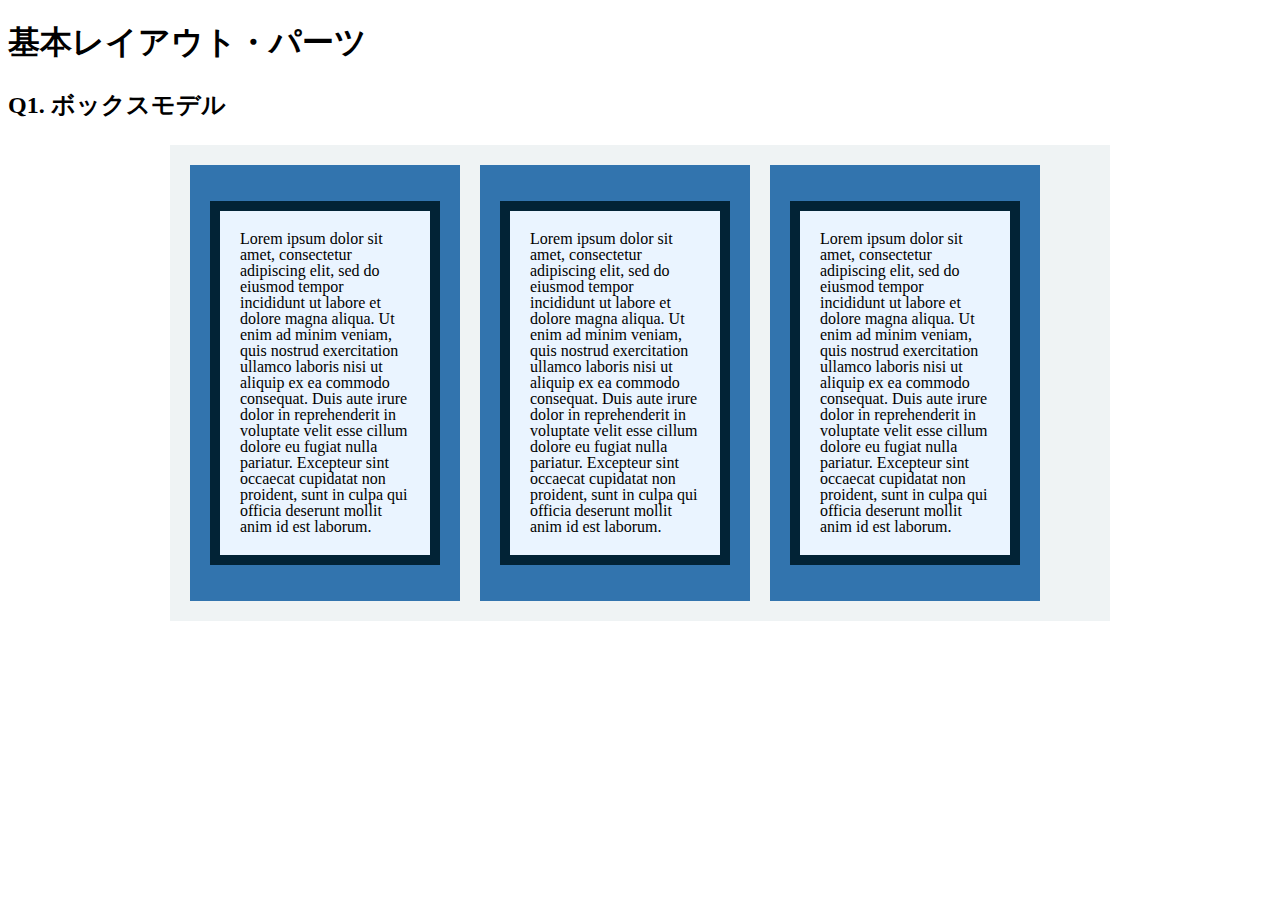
<file: layout_parts/q1/index.html>
<!DOCTYPE html>
<html>
  <head>
    <meta charset="utf-8">
    <meta http-equiv="X-UA-Compatible" content="IE=edge">
    <meta name="viewport" content="width=device-width, initial-scale=1.0, maximum-scale=1.0, user-scalable=no">
    <meta name="format-detection" content="telephone=no">
    <title>基本レイアウト・パーツ</title>
    <link rel="stylesheet" href="http://gizumo-inc.github.io/sample/front-lesson/layout_parts_new/assets/css/reset.css">
    <link rel="stylesheet" href="http://gizumo-inc.github.io/sample/front-lesson/layout_parts_new/assets/css/base.css">
    <link rel="stylesheet" href="css/style.css">
  </head>
  <body>
    <div class="wrapper">
      <h1 class="title">基本レイアウト・パーツ</h1>
      <h2 class="headline">
        <p class="headline__text">Q1. ボックスモデル</p>
      </h2>
      <div class="box">
        <!--
            このQ1のみ「answer」フォルダがあり、そこにQ1でのHTML/CSSの説明が書いてあります。
            その「index.html」をブラウザとテキストエディタで開き、参考にしてみてください。

             この問題はmarginとpaddingとborderをうまく使ってボックスを配置する問題です。
             レイアウトとしては、1つの大きなボックスの中に3つのボックスが横並びになっていて、
             さらにその3つのボックスの中にそれぞれ1つずつボックスが入っている形になっています。
             3つのボックスはfloatで横並びにしているので、clearfixでの解除も忘れないようにしてください。

             ■この問題で使う大事なプロパティ
             ・margin
             ・padding
             ・border
             ・float
        -->
        <!-- 回答はクラスq1の要素の中に書いてね -->
        <!-- すでについてるクラスにはstyleを指定しない。styleをつける場合は自分で新たにクラスをつけること -->
        <div class="q1 q1__content clearfix"> <!--q1__content__boxというクラスは、背景がグレーのボックス -->
          <div class="q1__content__box">  <!--q1__content__boxというクラスは、背景が濃い青のボックス -->
            <p class="q1__content__text">Lorem ipsum dolor sit amet, consectetur adipiscing elit, sed do eiusmod tempor incididunt ut labore et dolore magna aliqua. Ut enim ad minim veniam, quis nostrud exercitation ullamco laboris nisi ut aliquip ex ea commodo consequat. Duis aute irure dolor in reprehenderit in voluptate velit esse cillum dolore eu fugiat nulla pariatur. Excepteur sint occaecat cupidatat non proident, sunt in culpa qui officia deserunt mollit anim id est laborum.</p>
          </div>

          <div class="q1__content__box">
            <p class="q1__content__text">Lorem ipsum dolor sit amet, consectetur adipiscing elit, sed do eiusmod tempor incididunt ut labore et dolore magna aliqua. Ut enim ad minim veniam, quis nostrud exercitation ullamco laboris nisi ut aliquip ex ea commodo consequat. Duis aute irure dolor in reprehenderit in voluptate velit esse cillum dolore eu fugiat nulla pariatur. Excepteur sint occaecat cupidatat non proident, sunt in culpa qui officia deserunt mollit anim id est laborum.</p>
          </div>

          <div class="q1__content__box">
            <p class="q1__content__text">Lorem ipsum dolor sit amet, consectetur adipiscing elit, sed do eiusmod tempor incididunt ut labore et dolore magna aliqua. Ut enim ad minim veniam, quis nostrud exercitation ullamco laboris nisi ut aliquip ex ea commodo consequat. Duis aute irure dolor in reprehenderit in voluptate velit esse cillum dolore eu fugiat nulla pariatur. Excepteur sint occaecat cupidatat non proident, sunt in culpa qui officia deserunt mollit anim id est laborum.</p>
          </div>
        </div>
        <!-- 回答はクラスq1の要素の中に書いてね -->
      </div>
    </div>
  </body>
</html>
</file>
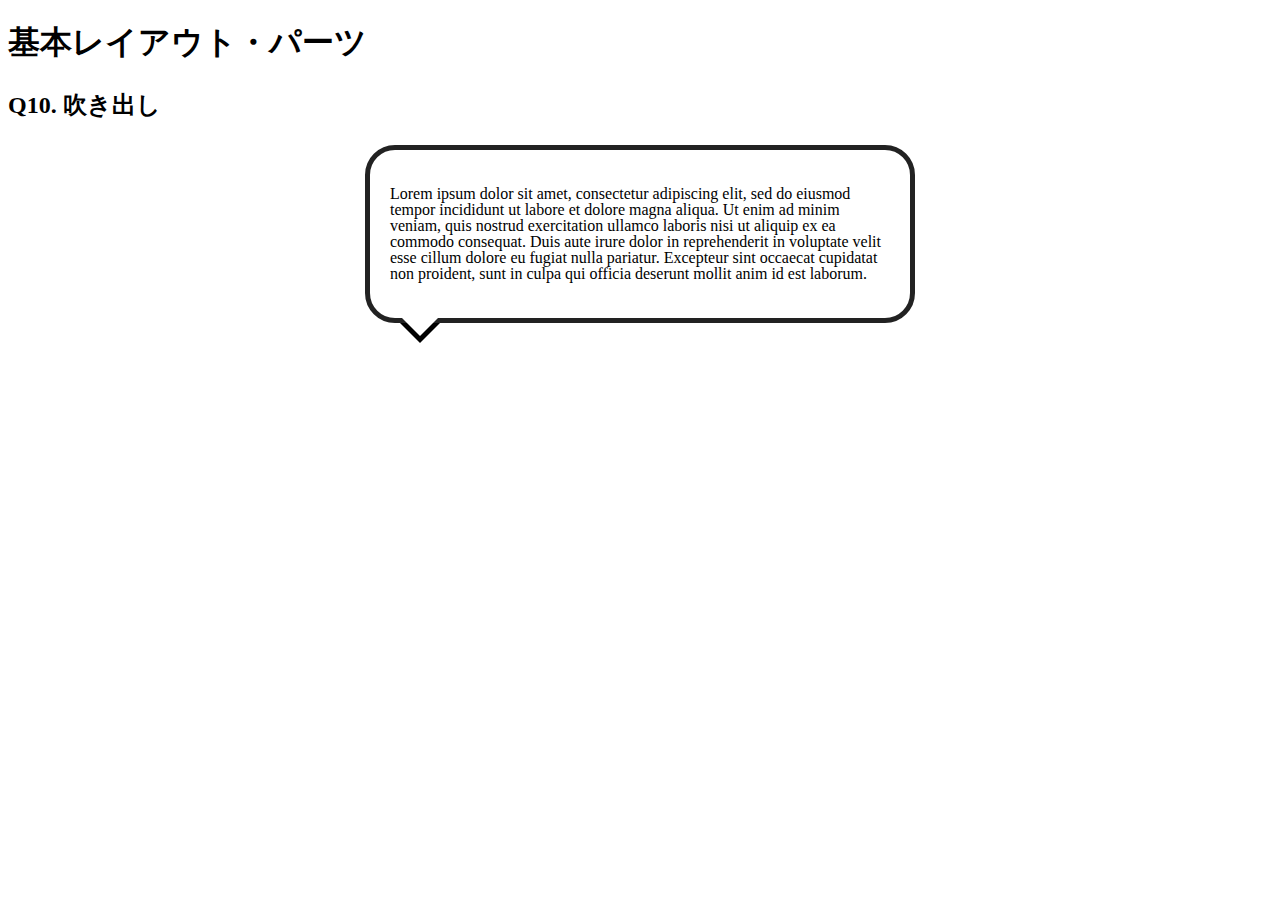
<file: layout_parts/q10/index.html>
<!DOCTYPE html>
<html>
  <head>
    <meta charset="utf-8">
    <meta http-equiv="X-UA-Compatible" content="IE=edge">
    <meta name="viewport" content="width=device-width, initial-scale=1.0, maximum-scale=1.0, user-scalable=no">
    <meta name="format-detection" content="telephone=no">
    <title>基本レイアウト・パーツ</title>
    <link rel="stylesheet" href="http://gizumo-inc.github.io/sample/front-lesson/layout_parts_new/assets/css/reset.css">
    <link rel="stylesheet" href="http://gizumo-inc.github.io/sample/front-lesson/layout_parts_new/assets/css/base.css">
    <link rel="stylesheet" href="css/style.css">
  </head>
  <body>
    <div class="wrapper">
      <h1 class="title">基本レイアウト・パーツ</h1>
      <h2 class="headline">
        <p class="headline__text">Q10. 吹き出し</p>
      </h2>
      <div class="box">
        <!--
             吹き出しというのもwebサイトにおいてよく使われるパーツです。
             これもCSSだけで実装することができますが、吹き出しの枠線の三角の部分がむずかしいかと思います。
             やり方は何通りかありますので、調べてみて自分なりの方法で再現してみてください。

             ■この問題で使う大事なプロパティ
             ・position

             ■この問題で使う大事な擬似要素
             ・:before
             ・:after
        -->
        <!-- 回答はクラスq10の要素の中に書いてね -->
        <!-- すでについてるクラスにはstyleを指定しない。styleをつける場合は自分で新たにクラスをつけること -->
        <div class="q10">
          <div class="balloon">
            <p class="q10__text">Lorem ipsum dolor sit amet, consectetur adipiscing elit, sed do eiusmod tempor incididunt ut labore et dolore magna aliqua. Ut enim ad minim veniam, quis nostrud exercitation ullamco laboris nisi ut aliquip ex ea commodo consequat. Duis aute irure dolor in reprehenderit in voluptate velit esse cillum dolore eu fugiat nulla pariatur. Excepteur sint occaecat cupidatat non proident, sunt in culpa qui officia deserunt mollit anim id est laborum.</p>
          </div>          
        </div>
        <!-- 回答はクラスq10の要素の中に書いてね -->
      </div>
    </div>
  </body>
</html>
</file>
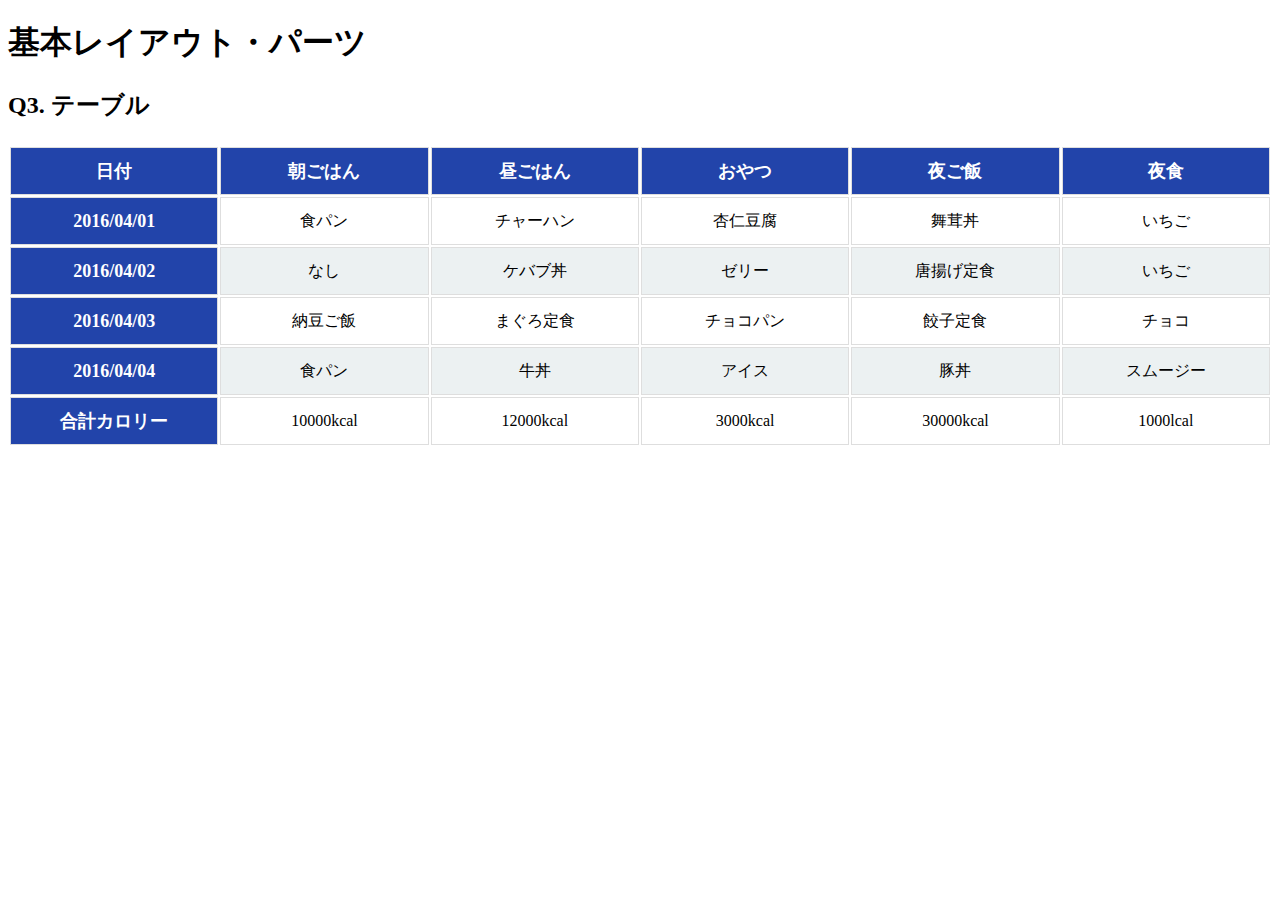
<file: layout_parts/q3/index.html>
<!DOCTYPE html>
<html>
  <head>
    <meta charset="utf-8">
    <meta http-equiv="X-UA-Compatible" content="IE=edge">
    <meta name="viewport" content="width=device-width, initial-scale=1.0, maximum-scale=1.0, user-scalable=no">
    <meta name="format-detection" content="telephone=no">
    <title>基本レイアウト・パーツ</title>
    <link rel="stylesheet" href="http://gizumo-inc.github.io/sample/front-lesson/layout_parts_new/assets/css/reset.css">
    <link rel="stylesheet" href="http://gizumo-inc.github.io/sample/front-lesson/layout_parts_new/assets/css/base.css">
    <link rel="stylesheet" href="css/style.css">
  </head>
  <body>
    <div class="wrapper">
      <h1 class="title">基本レイアウト・パーツ</h1>
      <h2 class="headline">
        <p class="headline__text">Q3. テーブル</p>
      </h2>
      <div class="box">
        <!--
             tableタグを使って表をつくってもらいます。
             tableタグ内では使っていいタグと使っていい順序というものが決まっています。
             それを検索しながら当てはめてください。

             背景色が青いセルのfont-sizeは18pxでline-heightが26pxです。
             それ以外のセルはfont-sizeが16pxでline-heightが22pxです。

             ■この問題で使う大事なプロパティ
             ・table-layout

             ■この問題で使う大事な擬似要素
             ・:nth-child
             ・:first-child
             ・:last-child

             ■必須ではないけど使えると便利な擬似要素
             ・:not
        -->
        <!-- 回答はクラスq3の要素の中に書いてね -->
        <!-- すでについてるクラスにはstyleを指定しない。styleをつける場合は自分で新たにクラスをつけること -->
        <div class="q3">
          <table class="q3__content">
            <thead>
              <tr>
                <th>日付</th>
                <th>朝ごはん</th>
                <th>昼ごはん</th>
                <th>おやつ</th>
                <th>夜ご飯</th>
                <th>夜食</th>
              </tr>
          </thead>

          <tbody>
            <tr>
              <th>2016/04/01</th>
              <td>食パン</td>
              <td>チャーハン</td>
              <td>杏仁豆腐</td>
              <td>舞茸丼</td>
              <td>いちご</td>
            </tr>

            <tr>
              <th>2016/04/02</th>
              <td>なし</td>
              <td>ケバブ丼</td>
              <td>ゼリー</td>
              <td>唐揚げ定食</td>
              <td>いちご</td>
            </tr>

            <tr>
              <th>2016/04/03</th>              
              <td>納豆ご飯</td>
              <td>まぐろ定食</td>
              <td>チョコパン</td>
              <td>餃子定食</td>
              <td>チョコ</td>
            </tr>
            
            <tr>
              <th>2016/04/04</th>
              <td>食パン</td>
              <td>牛丼</td>
              <td>アイス</td>
              <td>豚丼</td>              
              <td>スムージー</td>
            </tr>

            <tr>
              <th>合計カロリー</th>
              <td>10000kcal</td>
              <td>12000kcal</td>
              <td>3000kcal</td>
              <td>30000kcal</td>              
              <td>1000lcal</td>
            </tr>
          </tbody>
        </table>
        </div>
        <!-- 回答はクラスq3の要素の中に書いてね -->
      </div>
    </div>
  </body>
</html>
</file>
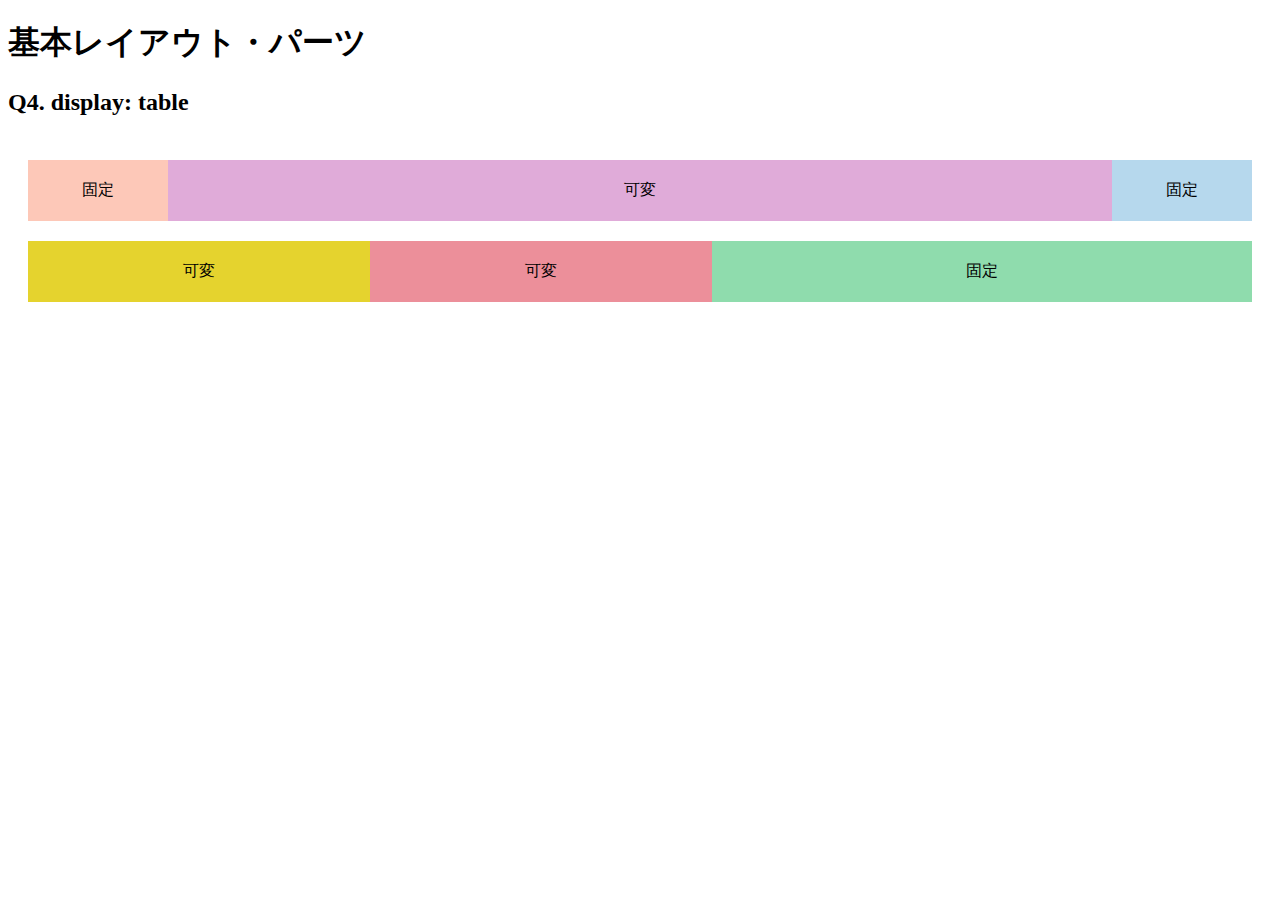
<file: layout_parts/q4/index.html>
<!DOCTYPE html>
<html>
  <head>
    <meta charset="utf-8">
    <meta http-equiv="X-UA-Compatible" content="IE=edge">
    <meta name="viewport" content="width=device-width, initial-scale=1.0, maximum-scale=1.0, user-scalable=no">
    <meta name="format-detection" content="telephone=no">
    <title>基本レイアウト・パーツ</title>
    <link rel="stylesheet" href="http://gizumo-inc.github.io/sample/front-lesson/layout_parts_new/assets/css/reset.css">
    <link rel="stylesheet" href="http://gizumo-inc.github.io/sample/front-lesson/layout_parts_new/assets/css/base.css">
    <link rel="stylesheet" href="css/style.css">
  </head>
  <body>
    <div class="wrapper">
      <h1 class="title">基本レイアウト・パーツ</h1>
      <h2 class="headline">
        <p class="headline__text">Q4. display: table</p>
      </h2>
      <div class="box">
        <!--
             Webサイトを作る際、「メインコンテンツはウィンドウの横幅に応じて伸縮するけれどサイドバーは常に固定値」といったようなレイアウトをすることが多々あります。
             そのようなときに、ウィンドウサイズに対して固定のものと可変のものを横に並べるやり方がわからないとレイアウトができません。
             display: tableを使うことで実現することができるのでやってみましょう。
             固定と書いてあるdivはウィンドウサイズが変わっても横幅が変化せず、可変と書いてあるdivはウィンドウサイズの変化に合わせて横幅が変化するようにスタイルをあてます。

             今回もHTMLは記述してあるので、新たにclassを付与してスタイルをあててください。
             .q4のdivにスタイルを当てる場合は、.q4に当てるのではなく新たにclassを付与してスタイルをあててください。

             ■この問題で使う大事なプロパティ
             ・display: table
             ・display: table-cell
        -->
        <!-- 回答はクラスq4の要素の中に書いてね -->
        <!-- すでについてるクラスにはstyleを指定しない。styleをつける場合は自分で新たにクラスをつけること -->
        <!-- 新たにタグは追加しなくてもできます。 -->
        <div class="q4 q4__contant">
          <div class="block">
            <div class="main1 q4__common">固定</div>
            <div class="sub1 q4__common">可変</div>
            <div class="main2 q4__common">固定</div>
          </div>
          <div class="block">
            <div class="sub2 q4__common">可変</div>
            <div class="sub3 q4__common">可変</div>
            <div class="main3 q4__common">固定</div>
          </div>
        </div>
        <!-- 回答はクラスq4の要素の中に書いてね -->
      </div>
    </div>
  </body>
</html>
</file>
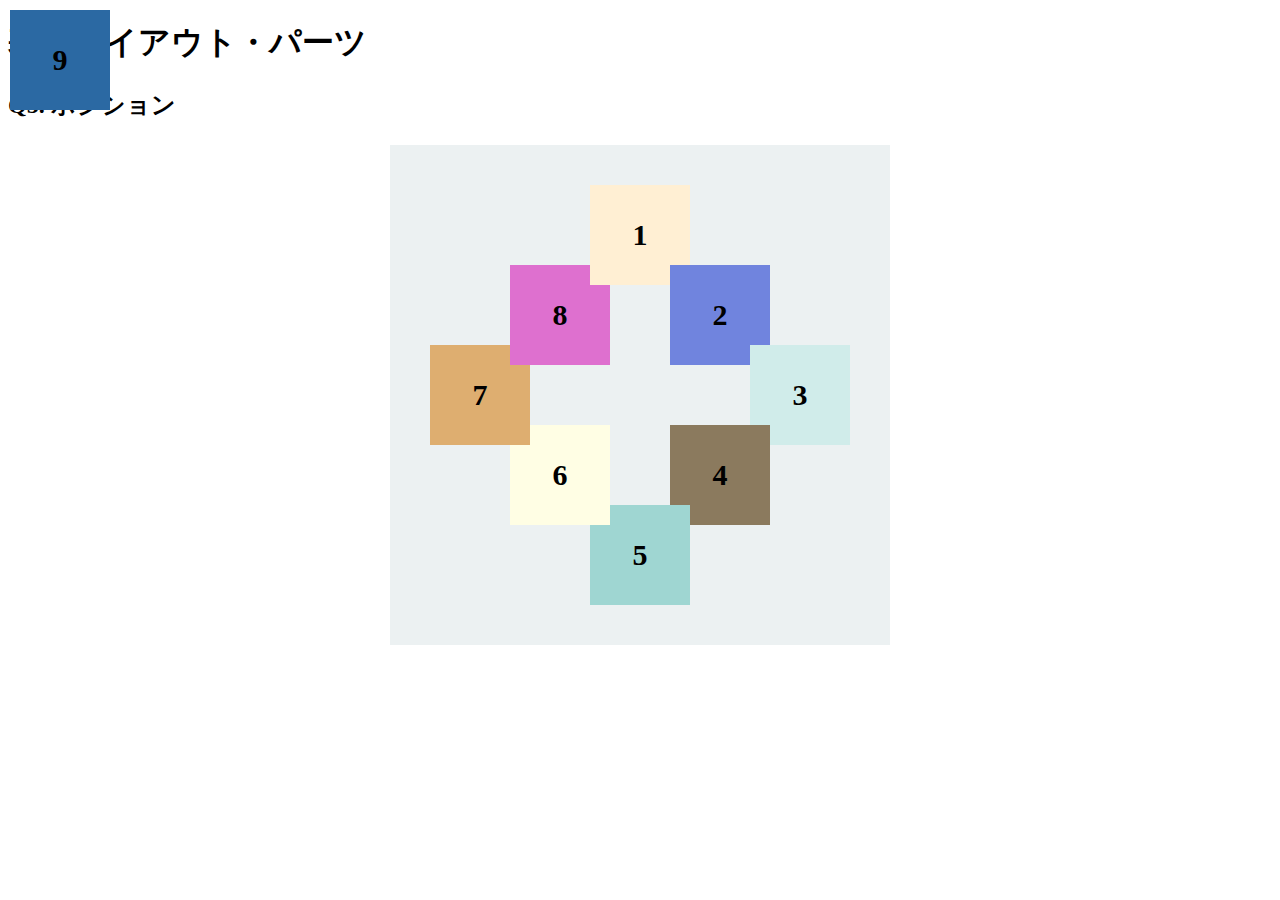
<file: layout_parts/q5/index.html>
<!DOCTYPE html>
<html>
  <head>
    <meta charset="utf-8">
    <meta http-equiv="X-UA-Compatible" content="IE=edge">
    <meta name="viewport" content="width=device-width, initial-scale=1.0, maximum-scale=1.0, user-scalable=no">
    <meta name="format-detection" content="telephone=no">
    <title>基本レイアウト・パーツ</title>
    <link rel="stylesheet" href="http://gizumo-inc.github.io/sample/front-lesson/layout_parts_new/assets/css/reset.css">
    <link rel="stylesheet" href="http://gizumo-inc.github.io/sample/front-lesson/layout_parts_new/assets/css/base.css">
    <link rel="stylesheet" href="css/style.css">
  </head>
  <body>
    <div class="wrapper">
      <h1 class="title">基本レイアウト・パーツ</h1>
      <h2 class="headline">
        <p class="headline__text">Q5. ポジション</p>
      </h2>
      <div class="box">
        <!--
             9個のボックスをきれいに配置しましょう。ボックスの重なり方(どれが上にあるのか)も意識してください。
             9番のボックスは常に(画面サイズに関わらず、スクロールに付随して)画面の左上に存在するように配置してください。

             ちなみにこの問題では、すでにHTMLは用意されています。
             ただ順序がばらばらになっているので、HTMLは変えずにCSSだけで正しい順序で配置してみてください。(classの付与は可)

             普通にやると1番のボックスが8番のボックスの下になってしまいます。
             下記にある「この問題で使う大事な擬似要素」のbefore or afterを使って、
             1番のボックスと同じ色、重なり部分と同じ大きさの要素を作ってpositionで配置しましょう。

             ■この問題で使う大事なプロパティ
             ・position
             ・z-index
             ■この問題で使う大事な擬似要素
             ・:before or :after
        -->
        <!-- 回答はクラスq5の要素の中に書いてね -->
        <!-- すでについてるクラスにはstyleを指定しない。styleをつける場合は自分で新たにクラスをつけること -->
        <!-- 新たにタグは追加しなくてもできます。 -->
        <div class="q5 q5__content">
          <div class="q5__box box8">8</div>
          <div class="q5__box box5">5</div>
          <div class="q5__box box1">1</div>
          <div class="q5__box box7">7</div>
          <div class="q5__box box4">4</div>
          <div class="q5__box box6">6</div>
          <div class="q5__box box2">2</div>
          <div class="q5__box box3">3</div>
          <div class="q5__box box9">9</div>
        </div>
        <!-- 回答はクラスq5の要素の中に書いてね -->
      </div>
    </div>
  </body>
</html>
</file>
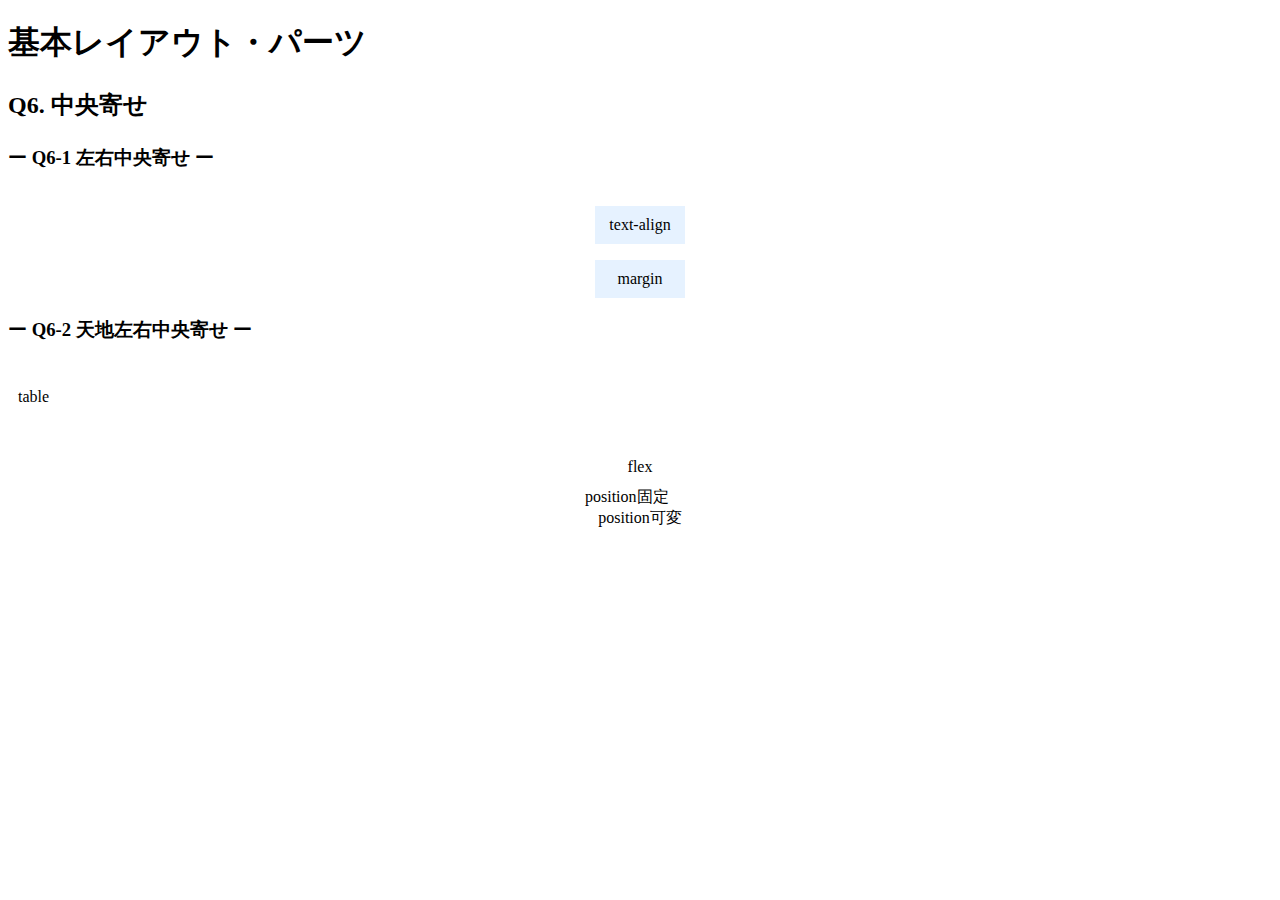
<file: layout_parts/q6/index.html>
<!DOCTYPE html>
<html>
  <head>
    <meta charset="utf-8">
    <meta http-equiv="X-UA-Compatible" content="IE=edge">
    <meta name="viewport" content="width=device-width, initial-scale=1.0, maximum-scale=1.0, user-scalable=no">
    <meta name="format-detection" content="telephone=no">
    <title>基本レイアウト・パーツ</title>
    <link rel="stylesheet" href="http://gizumo-inc.github.io/sample/front-lesson/layout_parts_new/assets/css/reset.css">
    <link rel="stylesheet" href="http://gizumo-inc.github.io/sample/front-lesson/layout_parts_new/assets/css/base.css">
    <link rel="stylesheet" href="css/style.css">
  </head>
  <body>
    <div class="wrapper">
      <h1 class="title">基本レイアウト・パーツ</h1>
      <h2 class="headline">
        <p class="headline__text">Q6. 中央寄せ</p>
      </h2>
      <div class="box">
        <!--
             左右の中央寄せや、天地(上下)の中央寄せというのはサイトを作っているとよく遭遇するレイアウトです。
             色々なやり方があるのですが、状況に応じて最適なものは違うので適切な配置の仕方ができるようになりましょう。
             この問題ではHTMLはすでに用意しているので、classを自分で付与してスタイルをあててください。
        -->
        <div class="box__inner">
          <h3 class="box__headline">
            <p class="box__headline__text">ー Q6-1 左右中央寄せ ー</p>
          </h3>
          <!--
               ブロック要素内のテキスト(or インライン要素)の左右中央寄せに関してはtext-align:centerを設定することで簡単にできます。
               ただ、ブロック要素そのものの左右中央寄せは少し工夫をしないとできません。
               大きく分けて2通りのやり方があるのですが、それが以下の問題の2つです。
               中央寄せするブロックの横幅が可変の場合はtext-alignでの方法が、固定の場合はmarginでの方法が向いています。
          -->
          <div class="q6 q6--horizontal">
            <!--
                 ■この問題で使う大事なプロパティ
                 ・display
                 ・text-align
            -->
            <!-- Q6-1の回答はここに書いてね -->
            <!-- 新たにタグは追加しなくてもできます。 -->
            <div class="q6__box">
              <div class="q6__content__text">
                <p class="q6__content__text__p">text-align</p>
              </div>
            </div>
            <!-- Q6-1の回答はここに書いてね -->

            <!--
                 ■この問題で使う大事なプロパティ
                 ・margin
            -->
            <!-- Q6-1の回答はここに書いてね -->
            <!-- 新たにタグは追加しなくてもできます。 -->
            <div class="q6__box q6__content__margin">
              <p class="q6__content__margin__p">margin</p>
            </div>
            <!-- Q6-1の回答はここに書いてね -->
          </div>
        </div>

        <div class="box__inner">
          <h3 class="box__headline">
            <p class="box__headline__text">ー Q6-2 天地左右中央寄せ ー</p>
          </h3>
          <!--
               ブロック要素の天地中央寄せは左右よりも難易度が高くなります。
               そして天地の中央寄せができる状態だと左右もできる状態に自然になっているため、今回は天地左右の中央寄せになります。
               やり方は大きくわけて3つあります。
               1番目の方法は少し前までよく使われていたやり方で全てのブラウザで表示ができますが、HTMLの記述が冗長になってしまいます。
               2番目の方法は最新の記述で、とても簡単に書くことができますが、少し古いブラウザだと対応していません。
               3番目の方法もよく使われますが、これも少し古いブラウザだと対応していません。

               この問題もHTMLが用意されているのでclassを付与してスタイルをあててください。すでにふられているclassにスタイルをあてることはせず、新規でclassを作ってください。
          -->
          <!--
               ■この問題で使う大事なプロパティ
               ・display: table
               ・display: table-cell
               ・display: inline-block
               ・vertical-align
          -->
          <!-- Q6-2の回答はここに書いてね -->
          <!-- すでについてるクラスにはstyleを指定しない。styleをつける場合は自分で新たにクラスをつけること -->
          <!-- 新たにタグは追加しなくてもできます。 -->
          <div class="q6 q6--around q6--around__table">
            <div class="q6__content__table">
              <p class="q6__content__table__p">table</p>
            </div>
          </div>
          <!-- Q6-2の回答はここに書いてね -->
          <!--
               ■この問題で使う大事なプロパティ
               ・display: flex
               ・align-items
               ・justify-content
          -->
          <!-- Q6-2の回答はここに書いてね -->
          <!-- すでについてるクラスにはstyleを指定しない。styleをつける場合は自分で新たにクラスをつけること -->
          <!-- 新たにタグは追加しなくてもできます。 -->
          <div class="q6 q6--around q6__content__flex">
            <p class="q6__content__flex__p">flex</p>
          </div>
          <!-- Q6-2の回答はここに書いてね -->
          <div class="q6 q6--position">
            <!--
                 中央寄せする要素のサイズが固定のとき

                 ■この問題で使う大事なプロパティ
                 ・position
                 ・margin
            -->
            <!-- Q6-2の回答はここに書いてね -->
            <!-- すでについてるクラスにはstyleを指定しない。styleをつける場合は自分で新たにクラスをつけること -->
            <!-- 新たにタグは追加しなくてもできます。 -->
            <div class="q6__box is-stable q6__content__stable">
              <p class="q6__box__inner q6__content__stable__p">position固定</p>
            </div>
            <!-- Q6-2の回答はここに書いてね -->
            <!--
                 中央寄せする要素のサイズが可変のとき

                 ■この問題で使う大事なプロパティ
                 ・position
                 ・transform
            -->
            <!-- Q6-2の回答はここに書いてね -->
            <!-- すでについてるクラスにはstyleを指定しない。styleをつける場合は自分で新たにクラスをつけること -->
            <!-- 新たにタグは追加しなくてもできます。 -->
            <div class="q6__box is-flexible q6__content__flexible">
              <p class="q6__box__inner q6__content__flexible__p">position可変</p>
            </div>
            <!-- Q6-2の回答はここに書いてね -->
          </div>
        </div>
      </div>
    </div>
  </body>
</html>
</file>
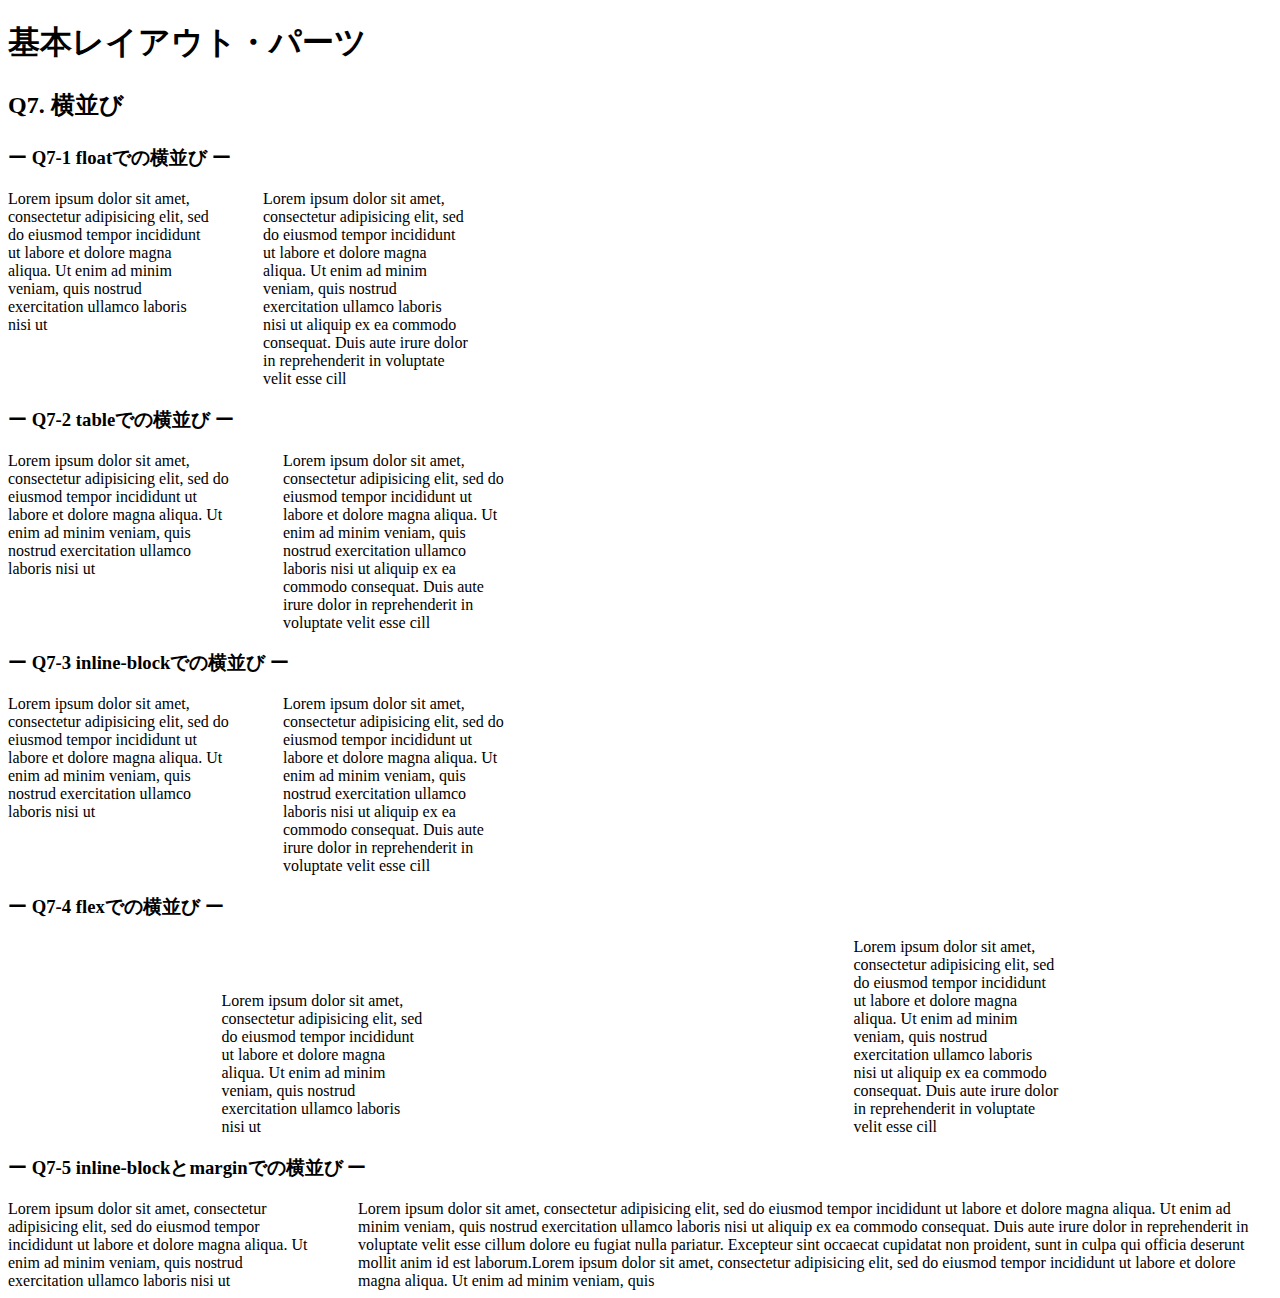
<file: layout_parts/q7/index.html>
<!DOCTYPE html>
<html>
  <head>
    <meta charset="utf-8">
    <meta http-equiv="X-UA-Compatible" content="IE=edge">
    <meta name="viewport" content="width=device-width, initial-scale=1.0, maximum-scale=1.0, user-scalable=no">
    <meta name="format-detection" content="telephone=no">
    <title>基本レイアウト・パーツ</title>
    <link rel="stylesheet" href="http://gizumo-inc.github.io/sample/front-lesson/layout_parts_new/assets/css/reset.css">
    <link rel="stylesheet" href="http://gizumo-inc.github.io/sample/front-lesson/layout_parts_new/assets/css/base.css">
    <link rel="stylesheet" href="css/style.css">
  </head>
  <body>
    <div class="wrapper">
      <h1 class="title">基本レイアウト・パーツ</h1>
      <h2 class="headline">
        <p class="headline__text">Q7. 横並び</p>
      </h2>
      <div class="box">
        <!--
             要素を横並びにするというのは、高頻出のレイアウトです。
             色々なやり方があるのですが、状況に応じて最適なものは違うので適切な配置の仕方ができるようになりましょう。
             この問題ではHTMLはすでに用意しているので、classを自分で付与してスタイルをあててください。
        -->
        <div class="box__inner">
          <h3 class="box__headline">
            <p class="box__headline__text">ー Q7-1 floatでの横並び ー</p>
          </h3>
          <!--
               ■この問題で使う大事なプロパティ
               ・float
          -->
          <!-- Q7の回答はここに書いてね -->
          <!-- すでについてるクラスにはstyleを指定しない。styleをつける場合は自分で新たにクラスをつけること -->
          <!-- 新たにタグは追加しなくてもできます。 -->
          <div class="q7 q7--float">
            <div class="q7__inner clearfix q7__common">
              <div class="q7__box q7__float__content">
                Lorem ipsum dolor sit amet, consectetur adipisicing elit, sed do eiusmod tempor incididunt ut labore et dolore magna aliqua. Ut enim ad minim veniam, quis nostrud exercitation ullamco laboris nisi ut
              </div>
              <div class="q7__box q7__float__content">
                Lorem ipsum dolor sit amet, consectetur adipisicing elit, sed do eiusmod tempor incididunt ut labore et dolore magna aliqua. Ut enim ad minim veniam, quis nostrud exercitation ullamco laboris nisi ut aliquip ex ea commodo consequat. Duis aute irure dolor in reprehenderit in voluptate velit esse cill
              </div>
            </div>
          </div>
          <!-- Q7の回答はここに書いてね -->
        </div>

        <div class="box__inner">
          <h3 class="box__headline">
            <p class="box__headline__text">ー Q7-2 tableでの横並び ー</p>
          </h3>
          <!--
               少しクセのある横並び方法です。

               ■この問題で使う大事なプロパティ
               ・display: table
               ・display: table-cell
          -->
          <!-- Q7の回答はここに書いてね -->
          <!-- すでについてるクラスにはstyleを指定しない。styleをつける場合は自分で新たにクラスをつけること -->
          <!-- 新たにタグは追加しなくてもできます。 -->
          <div class="q7 q7--table q7__common">
            <div class="q7__inner q7__table__content">
              <div class="q7__box q7__table__content__cell">
                <div class="q7__box__text q7__table__text">
                  Lorem ipsum dolor sit amet, consectetur adipisicing elit, sed do eiusmod tempor incididunt ut labore et dolore magna aliqua. Ut enim ad minim veniam, quis nostrud exercitation ullamco laboris nisi ut
                </div>
              </div>
              <div class="q7__box q7__table__content__cell">
                <div class="q7__box__text q7__table__text">
                  Lorem ipsum dolor sit amet, consectetur adipisicing elit, sed do eiusmod tempor incididunt ut labore et dolore magna aliqua. Ut enim ad minim veniam, quis nostrud exercitation ullamco laboris nisi ut aliquip ex ea commodo consequat. Duis aute irure dolor in reprehenderit in voluptate velit esse cill
                </div>
              </div>
            </div>
          </div>
          <!-- Q7の回答はここに書いてね -->
        </div>

        <div class="box__inner">
          <h3 class="box__headline">
            <p class="box__headline__text">ー Q7-3 inline-blockでの横並び ー</p>
          </h3>
          <!--
               ■この問題で使う大事なプロパティ
               ・display: inline-block
          -->
          <!-- Q7の回答はここに書いてね -->
          <!-- すでについてるクラスにはstyleを指定しない。styleをつける場合は自分で新たにクラスをつけること -->
          <!-- 新たにタグは追加しなくてもできます。 -->
          <div class="q7 q7--inlineblock">
            <div class="q7__inner q7__inlineblock__content">
              <div class="q7__box q7__inlineblock__text">
                Lorem ipsum dolor sit amet, consectetur adipisicing elit, sed do eiusmod tempor incididunt ut labore et dolore magna aliqua. Ut enim ad minim veniam, quis nostrud exercitation ullamco laboris nisi ut
              </div>
              <div class="q7__box q7__inlineblock__text">
                Lorem ipsum dolor sit amet, consectetur adipisicing elit, sed do eiusmod tempor incididunt ut labore et dolore magna aliqua. Ut enim ad minim veniam, quis nostrud exercitation ullamco laboris nisi ut aliquip ex ea commodo consequat. Duis aute irure dolor in reprehenderit in voluptate velit esse cill
              </div>
            </div>
          </div>
          <!-- Q7の回答はここに書いてね -->
        </div>

        <div class="box__inner">
          <h3 class="box__headline">
            <p class="box__headline__text">ー Q7-4 flexでの横並び ー</p>
          </h3>
          <!--
               簡単に横並びが可能、かつ様々なアレンジが可能ですが、
               少し古いブラウザには対応してないので、他のものもしっかりと覚えるようにしましょう。

               ■この問題で使う大事なプロパティ
               ・flex
          -->
          <!-- Q7の回答はここに書いてね -->
          <!-- すでについてるクラスにはstyleを指定しない。styleをつける場合は自分で新たにクラスをつけること -->
          <!-- 新たにタグは追加しなくてもできます。 -->
          <div class="q7 q7--flex">
            <div class="q7__inner q7__content__flex">
              <div class="q7__box q7__content__flex__text">
                Lorem ipsum dolor sit amet, consectetur adipisicing elit, sed do eiusmod tempor incididunt ut labore et dolore magna aliqua. Ut enim ad minim veniam, quis nostrud exercitation ullamco laboris nisi ut
              </div>
              <div class="q7__box q7__content__flex__text">
                Lorem ipsum dolor sit amet, consectetur adipisicing elit, sed do eiusmod tempor incididunt ut labore et dolore magna aliqua. Ut enim ad minim veniam, quis nostrud exercitation ullamco laboris nisi ut aliquip ex ea commodo consequat. Duis aute irure dolor in reprehenderit in voluptate velit esse cill
              </div>
            </div>
          </div>
          <!-- Q7の回答はここに書いてね -->
        </div>

        <div class="box__inner">
          <h3 class="box__headline">
            <p class="box__headline__text">ー Q7-5 inline-blockとmarginでの横並び ー</p>
          </h3>
          <!--
               上記でやったdisplay: inline-block;での横並び方法の派生です。
               この方法を使うと固定幅 + 可変幅のレイアウトで横並びが可能です。
               ネガティブマージン（例：margin-left: -200px;）を使用します。

               ただ方法はいくつかあるので、固定幅 + 可変幅になっていれば問題ないです。

               ■この問題で使う大事なプロパティ
               ・display: inline-block
               ・margin, padding
          -->
          <!-- Q7の回答はここに書いてね -->
          <!-- すでについてるクラスにはstyleを指定しない。styleをつける場合は自分で新たにクラスをつけること -->
          <!-- 新たにタグは追加しなくてもできます。 -->
          <div class="q7 q7--margin ">
            <div class="q7__inner is-full q7__inlineblock__margin">
              <div class="q7__box q7__inlineblock__margin__stable">
                <div class="q7__box__text q7__inlineblock__margin__text">
                  Lorem ipsum dolor sit amet, consectetur adipisicing elit, sed do eiusmod tempor incididunt ut labore et dolore magna aliqua. Ut enim ad minim veniam, quis nostrud exercitation ullamco laboris nisi ut
                </div>
              </div>
              <div class="q7__box q7__inlineblock__margin__flexible">
                <div class="q7__box__text">
                  Lorem ipsum dolor sit amet, consectetur adipisicing elit, sed do eiusmod tempor incididunt ut labore et dolore magna aliqua. Ut enim ad minim veniam, quis nostrud exercitation ullamco laboris nisi ut aliquip ex ea commodo consequat. Duis aute irure dolor in reprehenderit in voluptate velit esse cillum dolore eu fugiat nulla pariatur. Excepteur sint occaecat cupidatat non proident, sunt in culpa qui officia deserunt mollit anim id est laborum.Lorem ipsum dolor sit amet, consectetur adipisicing elit, sed do eiusmod tempor incididunt ut labore et dolore magna aliqua. Ut enim ad minim veniam, quis
                </div>
              </div>
            </div>
          </div>
          <!-- Q7の回答はここに書いてね -->
        </div>
      </div>
    </div>
  </body>
</html>
</file>
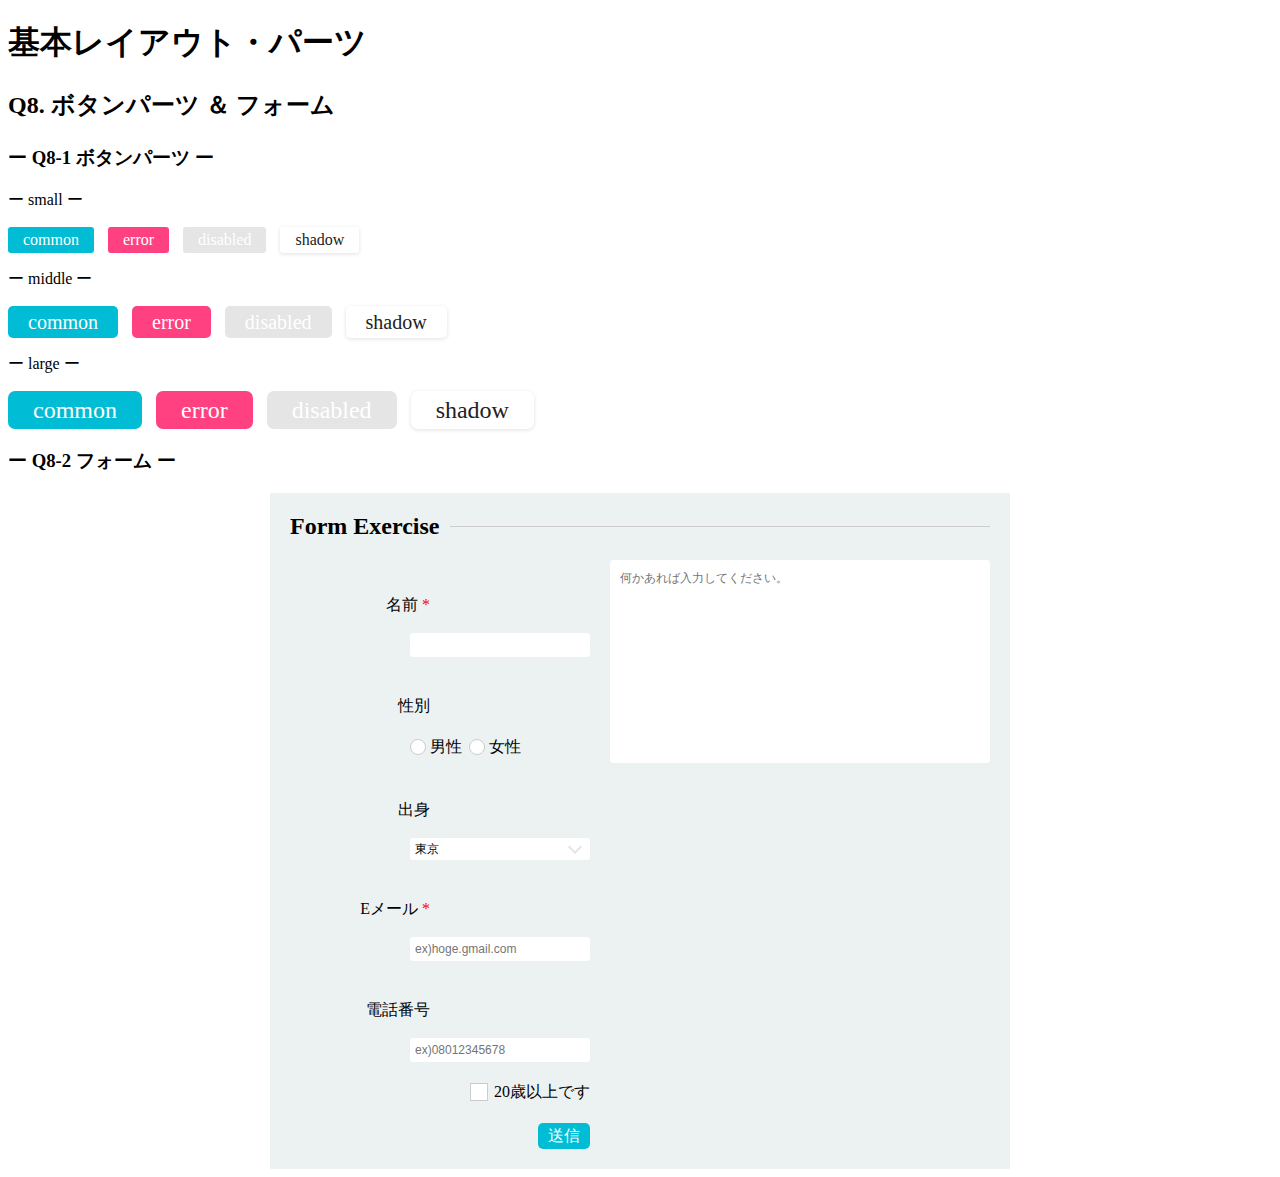
<file: layout_parts/q8/index.html>
<!DOCTYPE html>
<html>
  <head>
    <meta charset="utf-8">
    <meta http-equiv="X-UA-Compatible" content="IE=edge">
    <meta name="viewport" content="width=device-width, initial-scale=1.0, maximum-scale=1.0, user-scalable=no">
    <meta name="format-detection" content="telephone=no">
    <title>基本レイアウト・パーツ</title>
    <link rel="stylesheet" href="http://gizumo-inc.github.io/sample/front-lesson/layout_parts_new/assets/css/reset.css">
    <link rel="stylesheet" href="http://gizumo-inc.github.io/sample/front-lesson/layout_parts_new/assets/css/base.css">
    <link rel="stylesheet" href="css/style.css">
  </head>
  <body>
    <div class="wrapper">
      <h1 class="title">基本レイアウト・パーツ</h1>
      <h2 class="headline">
        <p class="headline__text">Q8. ボタンパーツ ＆ フォーム</p>
      </h2>
      <div class="box">
        <div class="box__inner">
          <h3 class="box__headline">
            <p class="box__headline__text">ー Q8-1 ボタンパーツ ー</p>
          </h3>
          <!--
               この問題は特に難しいプロパティは使いませんので、普通にやれば簡単にボタンを作ることができます。
               ただ、意識していただきたいのは、classを適切にふることで共通化できるスタイルは共通化してしまうということです。
               この問題もHTMLはすでに記述してありますので、ボタンのdivにclassを付与してスタイルを当ててください。
               .q8--btnにfont-sizeを0として指定してあるので必ずボタン部分でfont-sizeを指定してください。
          -->
          <!-- 回答はここに書いてね -->
          <!-- すでについてるクラスにはstyleを指定しない。styleをつける場合は自分で新たにクラスをつけること -->
          <!-- 新たにタグは追加しなくてもできます。 -->
          <div class="q8 q8--btn ">
            <p class="q8__title ">ー small ー</p>
            <div class="btn_common btn__small">common</div>
            <div class="btn_error btn__small">error</div>
            <div class="btn_disabled btn__small">disabled</div>
            <div class="btn_shadow btn__small">shadow</div>
          </div>

          <div class="q8 q8--btn ">
            <p class="q8__title">ー middle ー</p>
            <div class="btn_common btn__middle">common</div>
            <div class="btn_error btn__middle">error</div>
            <div class="btn_disabled btn__middle">disabled</div>
            <div class="btn_shadow btn__middle">shadow</div>
          </div>

          <div class="q8 q8--btn ">
            <p class="q8__title">ー large ー</p>
            <div class="btn_common btn__large">common</div>
            <div class="btn_error btn__large">error</div>
            <div class="btn_disabled btn__large">disabled</div>
            <div class="btn_shadow btn__large">shadow</div>
          </div>
          <!-- 回答はここに書いてね -->
        </div>

        <div class="box__inner">
          <h3 class="box__headline">
            <p class="box__headline__text">ー Q8-2 フォーム ー</p>
          </h3>
          <!--
               Webサイトを作る際、コンタクトフォームを実装する機会がとても多くあります。
               ここで使われるタグは一般的にはデザインするのが難しいと言われていますが、それをやらないといけない状況は結構多いです。（簡単リセットされない、:focusや:activeを使う）
               まずは元々タグにあてられているスタイルを解除して、フラットな状態にしてからスタイルを当てていくことが大事です。

               特にradioとcheckboxのチェックのスタイルが難しいと思います。
               やり方として、既存のチェックは使わずに擬似要素でチェックのフィールドを再現します。:checkedを使えばチェックされているかどうかでスタイルを変えることができるので、これをうまく使いましょう。cssでは+（隣接セレクタ）というものも使わなくてはなりませんので、調べてみましょう。
               また、一番下のボタンはbuttonタグを使って実装しましょう。（<input type="submit">を使って実装することも可能です）

               この課題では、実際にユーザーが入力した値を送れる状態まで作っていただきます。answerの方で確認していただきたいのですが、全ての入力フォームを適当に記述してsubmitボタンを押してみてください。URL欄の最後に「?name=...」という感じの文字列が追加されているのがわかると思います。（その?以降のものをパラメーターと呼びます。複数ある場合は?◯◯=□□&△△=××のように&繋ぎになります。◯◯や△△の部分はinputタグやselectタグのname属性が入ります。）
               これが、入力した値を送信できている状態です。本来ではこの値をサーバーサイドで受け取ってフォームの処理をするのですが、今回はHTMLを使って送信するまでをやってもらいます。
               answerで入力した値を自分で作ったフォームに全く同じように入力した場合、URLが全く同じように変わる状態にしてください。（formのaction属性やmethod属性が関係してきます）
               また赤の*(アスタリスク)の部分は必須項目です。必須項目を空にしたまま送信しようとするとアラートが表示される処理も再現しましょう。

               また、この問題はレイアウトが複雑なため、サイズや色の確認のためにデベロッパーツールを見ても構いません。
               ただ全ての答えを見るといったことはしないようにしましょう。

               ■この問題で使う大事なhtml要素
               ・label
               ・form
               ・input(type="text")
               ・input(type="radio")
               ・input(type="checkbox")
               ・textarea
               ・select
               ・button (inputも可能)
               ■この問題で使う大事なプロパティ
               ・appearance(-webkit-appearance)
               ・outline
               ■この問題で使う大事な擬似要素
               ・:checked
               ・:focus
               ・:active
               ・:before
               ・:after
          -->
          <!-- 回答はここに書いてね -->
          <!-- すでについてるクラスにはstyleを指定しない。styleを付ける場合は自分で新たにクラスをつけること -->
          <div class="q8">
            <form class="q8__form">
              <div class="form__title">
                <p class="form__title__text">Form Exercise</p>
              </div>
              <div class="form__index clearfix">
                <div class="first__side">
                <ul class="first__side__ul">
                  <li class="clearfix">
                    <p class="form__p">名前
                      <span class="sign">*</span>
                    </p>
                    <div class="select">                    
                      <input type="text" class="form__input form__clear" name="name" required>
                    </div>
                                        
                  </li>

                  <li class="clearfix form__li">
                    <p class="form__p">性別</p>
                    <div class="select">
                      <label class="radio">
                        <input type="radio"  class="radio__type" name="gender" value="male">
                          <span class="radio__text">男性</span>
                      </label>
                      <label>
                        <input type="radio"  class="radio__type" name="gender" value="female">
                          <span class="radio__text">女性</span>
                      </label>
                    </div>  
                  </li>

                  <li class="clearfix form__li">
                    <p class="form__p">出身</p>
                      <div class="select q8__select">                    
                        <select class="born form__clear">
                          <option value="Tokyo">東京</option>
                          <option value="Saitama">埼玉</option>
                          <option value="Chiba">千葉</option>
                          <option value="Kanagawa">神奈川</option>
                        </select> 
                      </div>                   
                  </li>

                  <li class="clearfix form__li">
                    <p class="form__p">Eメール
                        <span class="sign">*</span>
                    </p>
                    <div class="select">
                      <input class="form__input form__clear" type="text" placeholder="ex)hoge.gmail.com" name="name" required>
                    </div>
                  </li>

                  <li class="clearfix form__li">
                    <p class="form__p">電話番号
                    </p>
                    <div class="select">
                      <input class="form__input form__clear" type="text" placeholder="ex)08012345678">
                    </div>
                  </li>

                  <li class="clearfix form__li">
                    <div class="select">
                      <div class="q8__checkbox">
                        <label class="q8__checkbox__label">
                          <input type="checkbox" class="q8__checkbox__box">
                          <span class="q8__checkbox__text">                            
                              20歳以上です
                          </span>
                        </label>
                      </div>
                    </div>
                  </li>
                </ul>

                <div class="q8__bottom">
                  <button class="q8__submitbtn form__clear" type="submit">送信</button>
                  </div>
                </div>

                <div class="second__side">
                    <textarea class="messagebox form__clear" placeholder="何かあれば入力してください。"></textarea>
                </div>
              </div>
            </form>
          </div>
          <!-- 回答はここに書いてね -->
        </div>
      </div>
    </div>
  </body>
</html>
</file>
<file: layout_parts/q1/css/style.css>
@charset "UTF-8";

/* 回答はここに書いてね */

.clearfix:after {
  display: block;
  content: "";
  clear: both;
}

.q1__content{
  width: 900px;
  margin: 0 auto;
  padding: 20px;
  background-color: #eff3f4;
  /* box-sizing: border-box; 指定した width に padding + border　を含める*/
}

.q1__content .q1__content__box:first-child {
  margin-left: 0;
}

.q1__content__box{
  float: left;
  margin-left: 20px;
  padding: 20px;
  background-color: #3274ae;
  width: 230px;
}

.q1__content__text{
  padding: 20px;
  font-size: 16px;
  line-height: 16px;
  background-color: #eaf4ff;
  border: 10px solid #022336;
}
/* 回答はここに書いてね */
</file>
<file: layout_parts/q10/css/style.css>
@charset "UTF-8";

/* 回答はここに書いてね */

.balloon{
  position: relative;
  margin: 0 auto;
  width: 500px;
  border-radius: 30px;
  border: solid 5px #222;
  padding: 20px;
}

.q10__text{
  font-size: 16px;
  line-height: 16px;
}

/* アイコンを下に表示 */
.balloon::before{
border:20px solid transparent;
border-top-color:#fff;
border-bottom-width:0;
bottom:-18px;
content:"";
display:block;
left:30px;
position:absolute;
width:0;
z-index:1;
} 

.balloon::after{
border:20px solid transparent; /* 枠線の透過*/
border-top-color:#000;
border-bottom-width:0;
bottom:-25px;
content:"";
display:block;
left:30px;
position:absolute;
width:0;
}
/* 回答はここに書いてね */
</file>
<file: layout_parts/q3/css/style.css>
@charset "UTF-8";

/* 回答はここに書いてね */
.q3__content{
  margin: 0 auto;
  table-layout: fixed;
  width: 100%;
  font-size: 16px;
  line-height: 22px;
}

.q3__content th{
  background-color: #2244aa;
  font-size: 18px;
  line-height: 26px;
  color: #ffffff;
}

.q3__content th,.q3__content td{
  border: solid #dedede 1px;
  text-align: center;
  padding: 10px 0 10px;
}

.q3__content tbody tr:nth-child(2n){
  background-color: #ecf1f2;
}

.q3__content tbody tr:last-child{
  border-top: dashed #000 2px;
}

/* 回答はここに書いてね */
</file>
<file: layout_parts/q4/css/style.css>
@charset "UTF-8";

/* 回答はここに書いてね */

.q4__contant{
  padding: 20px;
}

.block{
  display: table;
  width: 100%;
}

.block:first-child{
  margin-bottom: 20px;
}

.main1{
  background-color: #fdc8b8;
  width: 100px;
}

.sub1{
  background-color: #e0abd9;
}

.main2{
  background-color: #b6d8ed;
  width: 100px;
}
.q4__common{
  display: table-cell;
  text-align: center;
  padding: 20px;
}


.sub2{
  background-color: #e5d32e;
  
}

.sub3{
  background-color: #ec8f9a;
}

.main3{
  background-color: #8fdcad;
  width: 500px;
}



/* 回答はここに書いてね */
</file>
<file: layout_parts/q5/css/style.css>
@charset "UTF-8";

/* 回答はここに書いてね */

.q5__content{
  width: 500px;
  height: 500px;
  margin: 0 auto;
  background-color: #ECF1F2;
  position: relative;
  text-align: center;
  line-height: 100%;
  font-weight: bold;
}

.q5__box{
  position: absolute;
  width: 100px;
  height: 100px;
  font-size: 30px;
  line-height: 100px;
  text-align: center;
}

.box1{
  z-index: 1;
  background-color: #ffefd3;
  top: 40px;
  right: 200px;
  bottom: 360px;
  left: 200px;
}

.box2{
  z-index: 2;
  background-color: #7084de;
  top: 120px;
  right: 120px;
  bottom: 280px;
  left: 280px;
}

.box3{
  z-index: 3;
  background-color: #d0ecea;
  top: 200px;
  right: 40px;
  bottom: 200px;
  left: 360px;
}

.box4{
  z-index: 4;
  background-color: #8b7a5e;
  top: 280px;
  right: 120px;
  bottom: 120px;
  left: 280px;
}

.box5{
  z-index: 5;
  background-color: #9fd6d2;
  top: 360px;
  right: 200px;
  bottom: 40px; 
  left:200px;
}

.box6{
  z-index: 6;
  background-color: #fffee4;
  top: 280px;
  right: 280px; 
  bottom:120px;
  left: 120px;
}

.box7{
  z-index: 7;
  background-color: #deae70;
  top: 200px;
  right: 360px;
  bottom: 200px;
  left: 40px;
}

.box8{
  z-index: 8;
  background-color: #de70cf;
  top: 120px; 
  right:280px;
  bottom: 280px;
  left: 120px;
}

.box8::after{
  position: absolute;
  top: 0;
  right: 0;
  width: 20px;
  height: 20px;
  background-color: #FFEFD3;
  content: "";
}

.box9{
  position: fixed;
  top:10px;
  left: 10px;
  background-color: #2b69a3;
}

/* 回答はここに書いてね */
</file>
<file: layout_parts/q6/css/style.css>
@charset "UTF-8";

/* 回答はここに書いてね */

.q6__content__text{
  text-align: center;
}

.q6__content__text__p{
  padding: 10px 0;
  display: inline-block;
  background-color: #e6f2ff;
  width: 90px;
}

.q6__content__margin__p{
  padding: 10px 0;
  margin: 0 auto;
  text-align: center;
  background-color: #e6f2ff;
  width: 90px;
}

.q6--around__table{
  display: table;
}


.q6__content__table{
  display: table-cell;
  vertical-align: middle; /*要素の縦位置*/
  text-align: center;
  
}

.q6__content__table__p{
  background-color: #fff;
  padding: 10px;
  display: inline-block;
}

.q6__content__flex{
  display: flex;
  align-items: center; /* アイテムをどのように縦軸に沿ってレイアウトするか */ 
  justify-content: center; /* アイテムをどのように横軸に沿ってレイアウトするか */
}

.q6__content__flex__p{
  padding: 10px;
  background-color: #fff;
}

.q6__content__stable{
  position: relative;
}

.q6__content__stable__p{
  position: absolute;
  top: 0;
  right: 0;
  bottom: 0;
  left: 0;
  margin: auto;
  width: 110px;
  height: 30px;
}

.q6__content__flexible{
  position: relative
}

.q6__content__flexible__p{
  position: absolute;
  top: 50%; /* 要素の左上を起点として上から50%に移動 */
  left: 50%;  /* 要素の左上を起点として左から50%に移動 */
  transform: translateY(-50%) translateX(-50%); /* 要素の大きさの半分ずつを戻す */
}
/* 回答はここに書いてね */
</file>
<file: layout_parts/q7/css/style.css>
@charset "UTF-8";

/* 回答はここに書いてね */

.clearfix::after {
  content: "";
  display: block;
  clear: both;
}

.q7__common{
  font-size: 16px;
}

.q7__float{
  font-size: 16px;
}

.q7__float__content{
  width: 205px;
  margin: 0px;
  float: left;
  margin-right: 0px;
}

.q7__float__content:first-child{
  margin-right: 50px;
}

.q7__table__content{
  display: table;
  table-layout: fixed;/*小要素の幅を均等*/
}

.q7__table__content__cell{
  width: 225px;
  display: table-cell;
  vertical-align: middle;
  padding-left: 50px;
}

.q7__table__content__cell:first-child{
  padding-left: 0;
}

.q7__inlineblock__content{
  font-size:0;
}

.q7__inlineblock__text{
  font-size: 16px;
  display: inline-block;
  width: 225px;
  vertical-align: middle;
  margin-left: 50px;
  box-sizing: border-box;
}

.q7__inlineblock__text:first-child{
  margin-left: 0;
}

.q7__content__flex{
  display: flex;
  align-items: flex-end;
  justify-content: space-around;
}

.q7__content__flex__text{
  vertical-align: middle;
  width: 205px;
}

.q7__inlineblock__margin{
  font-size: 0;
}

.q7__inlineblock__margin__stable{
  
  display: inline-block;
  width: 300px;
  margin-left: 0;
}

.q7__box{
  vertical-align: top; /* 上端を揃える */
}

.q7__box__text{
  font-size: 16px;
  
}

.q7__inlineblock__margin__flexible{
  width: 100%;
  display: inline-block;
  padding-left: 350px;
  margin-left: -300px;
  box-sizing: border-box;
}


/* 回答はここに書いてね */
</file>
<file: layout_parts/q8/css/style.css>
@charset "UTF-8";

/* 回答はここに書いてね */
.clearfix::after {
  content: "";
  display: block;
  clear: both;
}

.btn_common{
  color: #ffffff;
  display: inline-block;
  background-color: #00bcd4;
  cursor: pointer;
}

.btn_error{
  color: #ffffff;
  display: inline-block;
  background-color: #ff4081;
  margin-left: 10px;
  cursor: pointer;
}

.btn_disabled{
  color: #ffffff;
  display: inline-block;
  background-color: #e5e5e5;
  margin-left: 10px;
}

.btn_shadow{
  display: inline-block;
  margin-left: 10px;
  color: #222;
  cursor: pointer;
  box-shadow: 0 1px 6px rgba(0,0,0,.12);
  box-shadow: 0 1px 4px rgba(0,0,0,.12);
}

.btn__small{
  padding: 0 15px;
  border-radius: 3px;
  line-height: 26px;
  font-size: 16px;
}

.btn__middle{
  padding: 0 20px;
  border-radius: 5px;
  line-height: 32px;
  font-size: 20px;
}


.btn__large{
  padding: 0 25px;
  border-radius: 7px;
  line-height: 38px;
  font-size: 24px;
}



.form__clear{
  -webkit-appearance: none;
	-moz-appearance: none;
  appearance: none;
  border: none;
  border-radius: 3px;
  outline: none;
}

.q8__form{
  width: 700px;
  background-color: #ECF1F2;
  padding: 20px;
  margin: 0 auto;
}

.form__title{
  position: relative;
  margin-bottom: 20px;
}

.form__title__text{
  position: relative;
  display: inline-block;
  padding-right: 10px;
  font-size: 24px;
  font-weight: bold;
  margin: 0;
  background-color:  #ECF1F2;
  z-index: 1;
}

.form__title::after{
  position: absolute;
  top: 50%;
  left: 0;
  width: 100%;
  height: 1px;
  background-color: #ccc;
  content: "";
}

.first__side{
  float: left;
  width: 300px;
}

.first__side__ul{
  list-style: none; /* リストから ・を削除 */
  margin-bottom: 20px;
}

.form__p{
  font-size: 16px;
  float: left;
  width: 100px;
  line-height: 25px;
  text-align: right;
}

.form__li{
  margin-top: 20px;
}

.form__li:first-child{
  margin-top: 0;
}

.sign{
  color:#F00;
}

.form__input{
  width: 100%;
  padding: 5px;
  border-radius: 3px;
  background-color: #FFF;
  font-size: 12px;
  line-height: 12px;
  box-sizing: border-box;
}

.form__input:focus{
  box-shadow: 0 0 7px #00BCD4;
}

.select{
  float: right;
  width: 180px;
}

.radio{
  cursor: pointer;
}

.radio__type{
  display: none;
}

.radio__text{
  position: relative;
  display: inline-block;
  padding: 3px 3px 3px 20px;
}

.radio__text::before{
  position: absolute;
  top: 50%;
  left: 0; 
  width: 14px;
  height: 14px; 
  margin-top: -8px; 
  background-color: #fff;
  border: 1px solid #ccc;
  border-radius: 50%;
  content: '';
}

.radio__type:checked + .radio__text::after{
  position: absolute;
  top: 50%;
  left: 4px;
  width: 8px;
  height: 8px;
  margin-top: -4px;
  background-color: #00BCD4;
  border-radius: 50%;
  content: '';
}

.q8__select{
  position: relative;
}

.born{
  cursor: pointer;
  width: 100%;
  padding: 5px;
  font-size: 12px;
  line-height: 12px;
  background-color: #ffffff;
}

.q8__select::after{
  position: absolute;
  top: 4px;
  right: 10px;
  width: 8px;
  height: 8px;
  border-right: 2px solid #E5E5E5;
  border-bottom: 2px solid #E5E5E5;
  transform: rotate(45deg);
  content: "";
  pointer-events: none; /* クリックできないものをクリックできるように指定 */
}



.q8__checkbox{
  text-align: right;
}

.q8__checkbox__box{
  display: none;
}

.q8__checkbox__label{
  position: relative;
  display: inline-block;
  padding-left: 24px;
}



.q8__checkbox__text::before{
  position: absolute;
  top: 50%;
  left: 0;
  width: 16px;
  height: 16px;
  margin-top: -9px;
  background-color: #fff;
  border: 1px solid #ccc;
  content: '';
}

.q8__checkbox__box:checked + .q8__checkbox__text::after{
  position: absolute;
  top: 50%;
  left: 6px;
  margin-top: -14px;
  width: 8px;
  height: 16px;
  border-right: 3px solid #00BCD4;
  border-bottom: 3px solid #00BCD4;
  transform: rotate(45deg);
  content: '';
}

.q8__bottom{
  text-align: right;
}

.q8__submitbtn{
  padding: 0 10px;
  border-radius: 5px;
  background-color: #00BCD4;
  color: #FFF;
  cursor: pointer;
  font-size: 16px;
  line-height: 26px;
}

.q8__submitbtn:active{
  background-color: #fff;
  color: #00BCD4;
}

.second__side{
  width: 380px;
  float: right;
}

.messagebox{
  width: 100%;
  padding: 10px;
  height: 203px;
  border-radius: 3px;
  font-size: 12px;
  box-sizing: border-box;
  resize: none;
}

.messagebox:focus{
  box-shadow: 0 0 7px #00BCD4;
}
/* 回答はここに書いてね */
</file>
